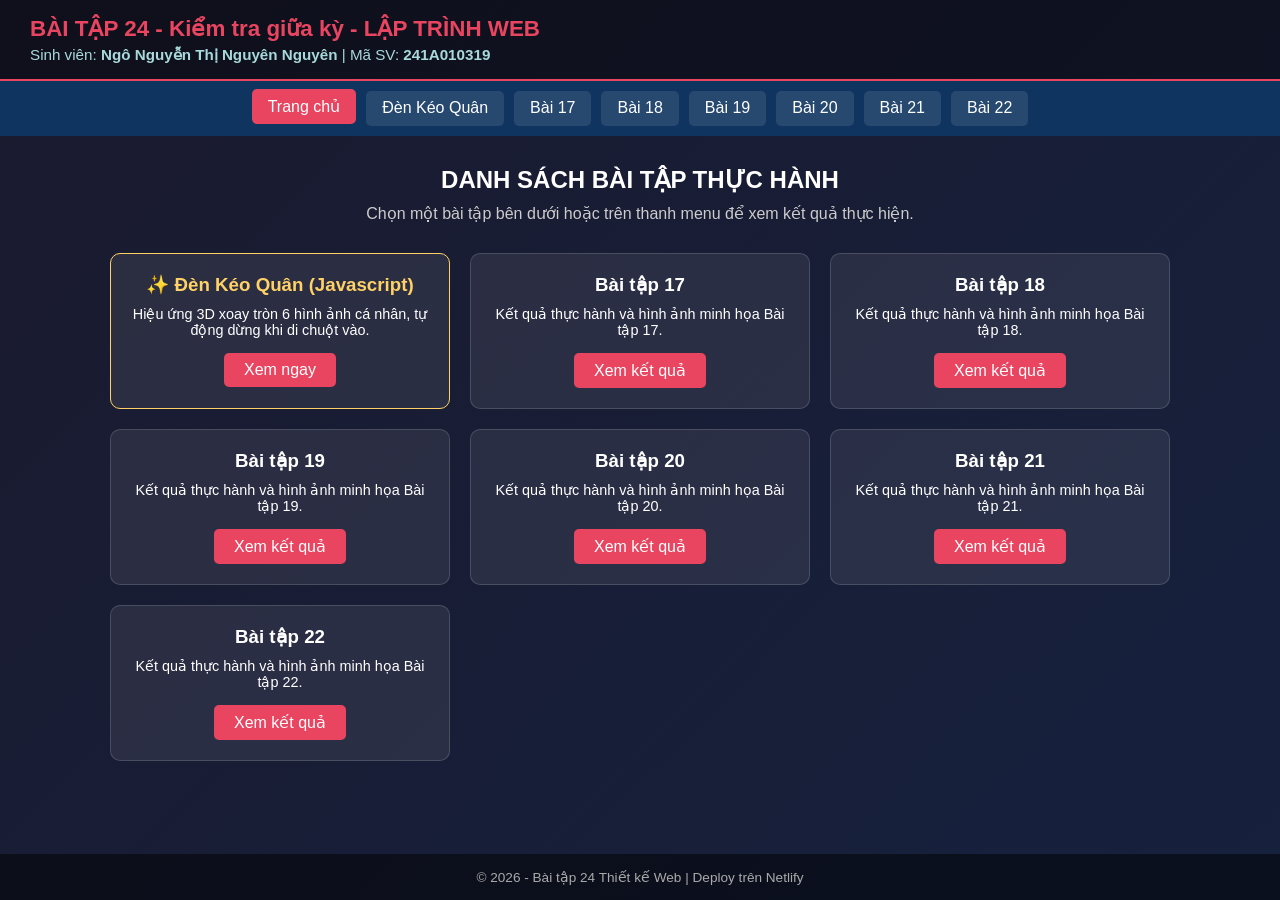
<file: index.html>
<!DOCTYPE html>
<html lang="vi">
<head>
    <meta charset="UTF-8">
    <meta name="viewport" content="width=device-width, initial-scale=1.0">
    <title>Bài tập 24 - Kiểm tra giữa kỳ - Tổng hợp Web & Đèn Kéo Quân JS</title>
    <link rel="stylesheet" href="style.css">
</head>
<body>

    <header>
        <div class="student-info">
            <h1>BÀI TẬP 24 - Kiểm tra giữa kỳ - LẬP TRÌNH WEB</h1>
            <p>Sinh viên: <strong>Ngô Nguyễn Thị Nguyên Nguyên</strong> | Mã SV: <strong>241A010319</strong></p>
        </div>
    </header>

    <nav>
        <a href="index.html" class="active">Trang chủ</a>
        <a href="den-keo-quan.html">Đèn Kéo Quân </a>
        <a href="bai17.html">Bài 17</a>
        <a href="bai18.html">Bài 18</a>
        <a href="bai19.html">Bài 19</a>
        <a href="bai20.html">Bài 20</a>
        <a href="bai21.html">Bài 21</a>
        <a href="bai22.html">Bài 22</a>
    </nav>

    <main>
        <h2>DANH SÁCH BÀI TẬP THỰC HÀNH</h2>
        <p style="margin-top: 10px; color: #ccc;">Chọn một bài tập bên dưới hoặc trên thanh menu để xem kết quả thực hiện.</p>

        <div class="card-grid">
            <div class="card" style="border-color: #ffd166;">
                <h3 style="color: #ffd166;">✨ Đèn Kéo Quân (Javascript)</h3>
                <p style="margin-top: 10px; font-size: 0.9rem;">Hiệu ứng 3D xoay tròn 6 hình ảnh cá nhân, tự động dừng khi di chuột vào.</p>
                <a href="den-keo-quan.html">Xem ngay</a>
            </div>

            <div class="card">
                <h3>Bài tập 17</h3>
                <p style="margin-top: 10px; font-size: 0.9rem;">Kết quả thực hành và hình ảnh minh họa Bài tập 17.</p>
                <a href="bai17.html">Xem kết quả</a>
            </div>

            <div class="card">
                <h3>Bài tập 18</h3>
                <p style="margin-top: 10px; font-size: 0.9rem;">Kết quả thực hành và hình ảnh minh họa Bài tập 18.</p>
                <a href="bai18.html">Xem kết quả</a>
            </div>

            <div class="card">
                <h3>Bài tập 19</h3>
                <p style="margin-top: 10px; font-size: 0.9rem;">Kết quả thực hành và hình ảnh minh họa Bài tập 19.</p>
                <a href="bai19.html">Xem kết quả</a>
            </div>

            <div class="card">
                <h3>Bài tập 20</h3>
                <p style="margin-top: 10px; font-size: 0.9rem;">Kết quả thực hành và hình ảnh minh họa Bài tập 20.</p>
                <a href="bai20.html">Xem kết quả</a>
            </div>

            <div class="card">
                <h3>Bài tập 21</h3>
                <p style="margin-top: 10px; font-size: 0.9rem;">Kết quả thực hành và hình ảnh minh họa Bài tập 21.</p>
                <a href="bai21.html">Xem kết quả</a>
            </div>

            <div class="card">
                <h3>Bài tập 22</h3>
                <p style="margin-top: 10px; font-size: 0.9rem;">Kết quả thực hành và hình ảnh minh họa Bài tập 22.</p>
                <a href="bai22.html">Xem kết quả</a>
            </div>
        </div>
    </main>

    <footer>
        &copy; 2026 - Bài tập 24 Thiết kế Web | Deploy trên Netlify
    </footer>

</body>
</html>
</file>
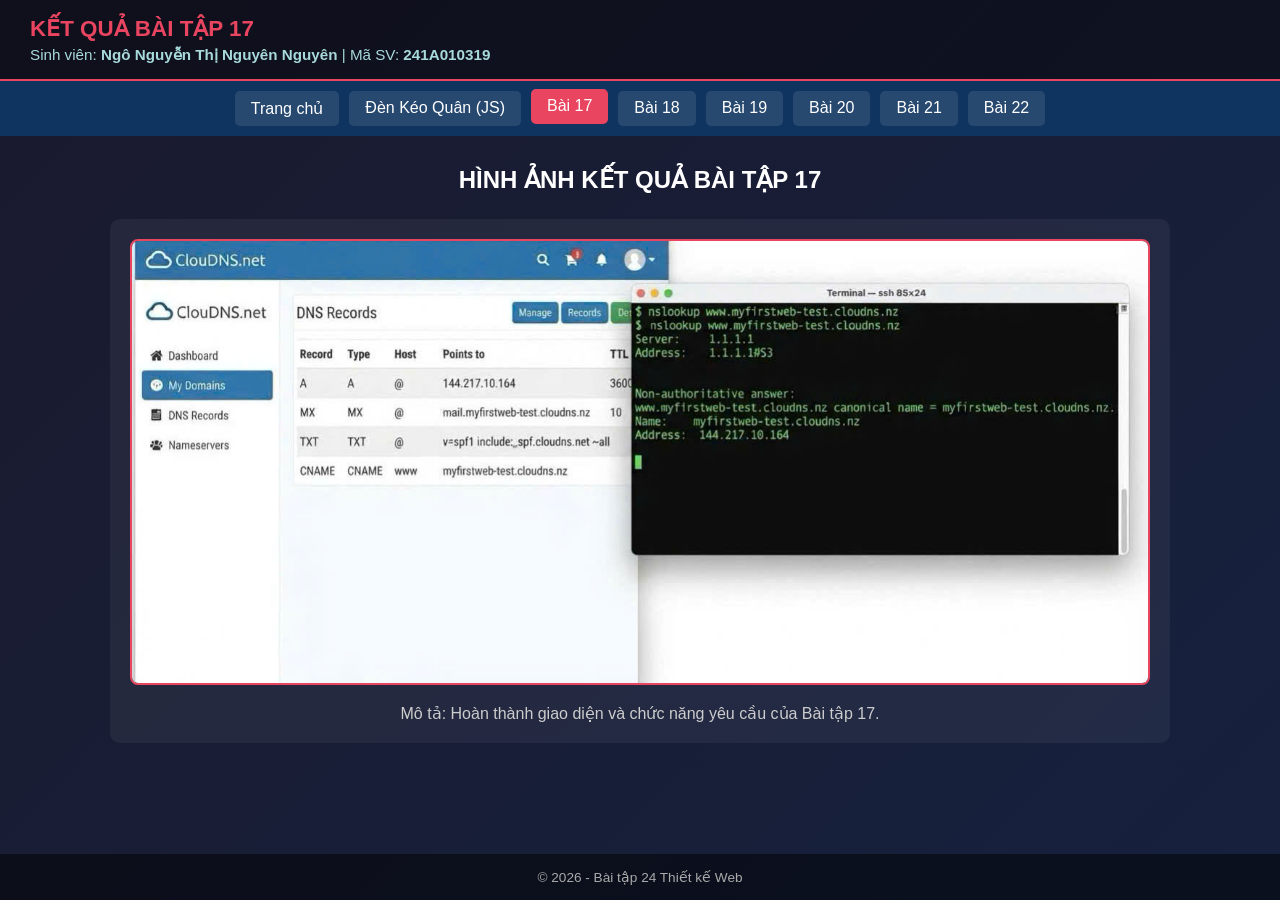
<file: bai17.html>
<!DOCTYPE html>
<html lang="vi">
<head>
    <meta charset="UTF-8">
    <meta name="viewport" content="width=device-width, initial-scale=1.0">
    <title>Kết quả Bài tập 17</title>
    <link rel="stylesheet" href="style.css">
</head>
<body>

    <header>
        <div class="student-info">
            <h1>KẾT QUẢ BÀI TẬP 17</h1>
            <p>Sinh viên: <strong>Ngô Nguyễn Thị Nguyên Nguyên</strong> | Mã SV: <strong>241A010319</strong></p>
        </div>
    </header>

    <nav>
        <a href="index.html">Trang chủ</a>
        <a href="den-keo-quan.html">Đèn Kéo Quân (JS)</a>
        <a href="bai17.html" class="active">Bài 17</a>
        <a href="bai18.html">Bài 18</a>
        <a href="bai19.html">Bài 19</a>
        <a href="bai20.html">Bài 20</a>
        <a href="bai21.html">Bài 21</a>
        <a href="bai22.html">Bài 22</a>
    </nav>

    <main>
        <h2>HÌNH ẢNH KẾT QUẢ BÀI TẬP 17</h2>
        <div style="margin-top: 25px; background: rgba(255,255,255,0.05); padding: 20px; border-radius: 10px;">
            <!-- Thay đường dẫn ảnh chụp màn hình bài 17 của bạn vào đây -->
            <img src="images/bai17.jpg" alt="Kết quả Bài 17" style="max-width: 100%; border-radius: 8px; border: 2px solid #e94560;">
            <p style="margin-top: 15px; color: #ccc;">Mô tả: Hoàn thành giao diện và chức năng yêu cầu của Bài tập 17.</p>
        </div>
    </main>

    <footer>
        &copy; 2026 - Bài tập 24 Thiết kế Web
    </footer>

</body>
</html>
</file>
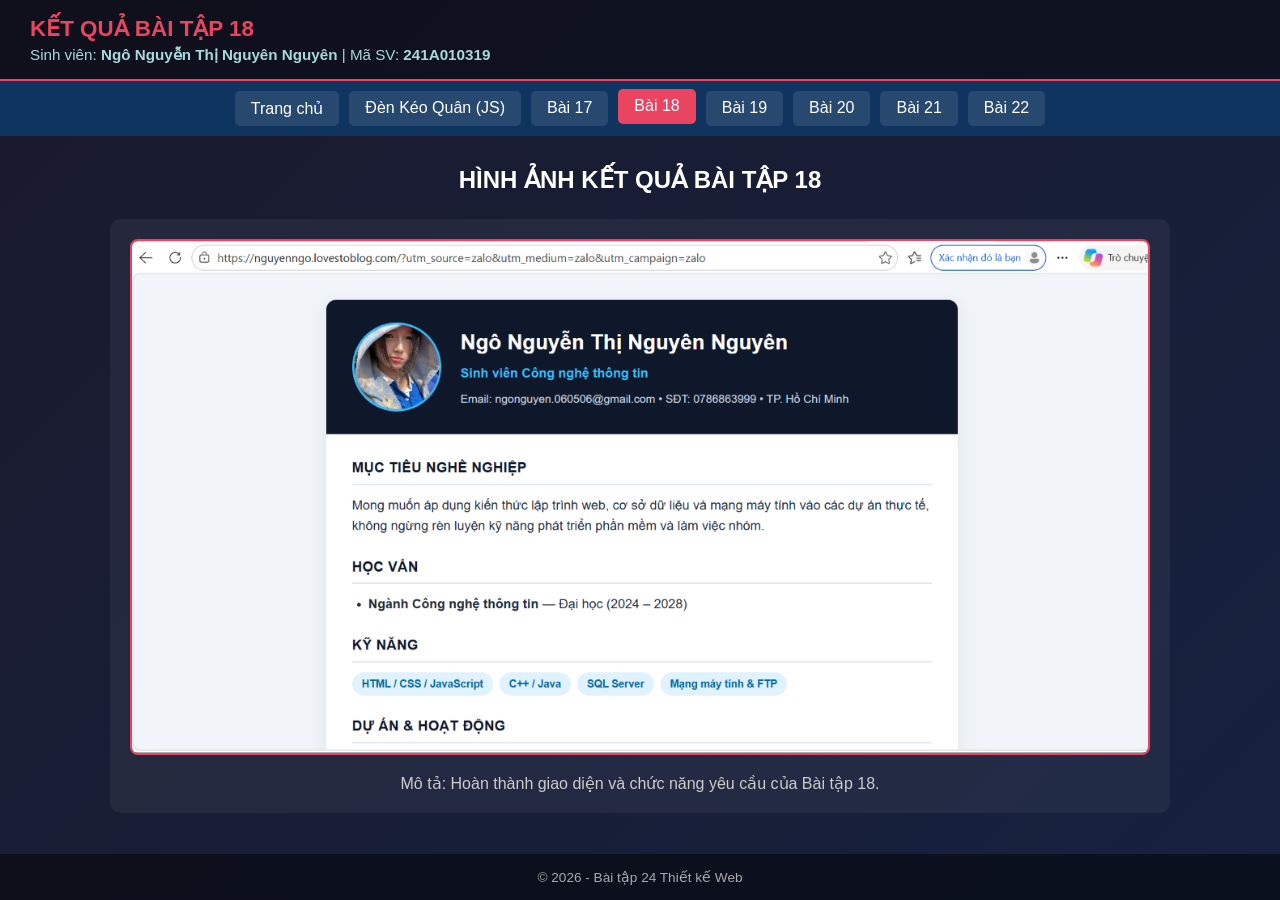
<file: bai18.html>
<!DOCTYPE html>
<html lang="vi">
<head>
    <meta charset="UTF-8">
    <meta name="viewport" content="width=device-width, initial-scale=1.0">
    <title>Kết quả Bài tập 18</title>
    <link rel="stylesheet" href="style.css">
</head>
<body>

    <header>
        <div class="student-info">
            <h1>KẾT QUẢ BÀI TẬP 18</h1>
            <p>Sinh viên: <strong>Ngô Nguyễn Thị Nguyên Nguyên</strong> | Mã SV: <strong>241A010319</strong></p>
        </div>
    </header>

    <nav>
        <a href="index.html">Trang chủ</a>
        <a href="den-keo-quan.html">Đèn Kéo Quân (JS)</a>
        <a href="bai17.html">Bài 17</a>
        <a href="bai18.html" class="active">Bài 18</a>
        <a href="bai19.html">Bài 19</a>
        <a href="bai20.html">Bài 20</a>
        <a href="bai21.html">Bài 21</a>
        <a href="bai22.html">Bài 22</a>
    </nav>

    <main>
        <h2>HÌNH ẢNH KẾT QUẢ BÀI TẬP 18</h2>
        <div style="margin-top: 25px; background: rgba(255,255,255,0.05); padding: 20px; border-radius: 10px;">
            <!-- Thay đường dẫn ảnh chụp màn hình bài 18 của bạn vào đây -->
            <img src="images/bai18.png" alt="Kết quả Bài 18" style="max-width: 100%; border-radius: 8px; border: 2px solid #e94560;">
            <p style="margin-top: 15px; color: #ccc;">Mô tả: Hoàn thành giao diện và chức năng yêu cầu của Bài tập 18.</p>
        </div>
    </main>

    <footer>
        &copy; 2026 - Bài tập 24 Thiết kế Web
    </footer>

</body>
</html>
</file>
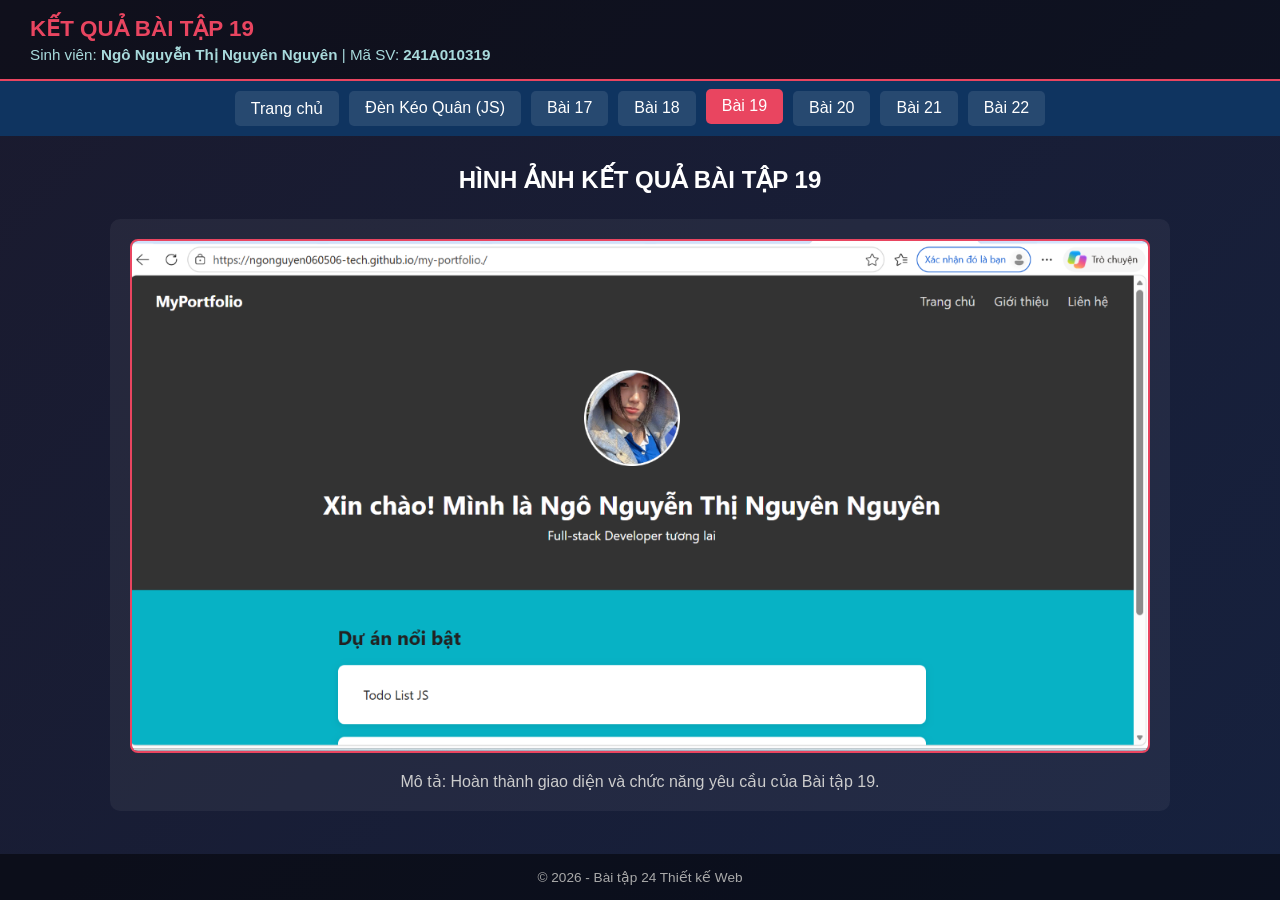
<file: bai19.html>
<!DOCTYPE html>
<html lang="vi">
<head>
    <meta charset="UTF-8">
    <meta name="viewport" content="width=device-width, initial-scale=1.0">
    <title>Kết quả Bài tập 19</title>
    <link rel="stylesheet" href="style.css">
</head>
<body>

    <header>
        <div class="student-info">
            <h1>KẾT QUẢ BÀI TẬP 19</h1>
            <p>Sinh viên: <strong>Ngô Nguyễn Thị Nguyên Nguyên</strong> | Mã SV: <strong>241A010319</strong></p>
        </div>
    </header>

    <nav>
        <a href="index.html">Trang chủ</a>
        <a href="den-keo-quan.html">Đèn Kéo Quân (JS)</a>
        <a href="bai17.html">Bài 17</a>
        <a href="bai18.html">Bài 18</a>
        <a href="bai19.html" class="active">Bài 19</a>
        <a href="bai20.html">Bài 20</a>
        <a href="bai21.html">Bài 21</a>
        <a href="bai22.html">Bài 22</a>
    </nav>

    <main>
        <h2>HÌNH ẢNH KẾT QUẢ BÀI TẬP 19</h2>
        <div style="margin-top: 25px; background: rgba(255,255,255,0.05); padding: 20px; border-radius: 10px;">
            <!-- Thay đường dẫn ảnh chụp màn hình bài 19 của bạn vào đây -->
            <img src="images/bai19.png" alt="Kết quả Bài 19" style="max-width: 100%; border-radius: 8px; border: 2px solid #e94560;">
            <p style="margin-top: 15px; color: #ccc;">Mô tả: Hoàn thành giao diện và chức năng yêu cầu của Bài tập 19.</p>
        </div>
    </main>

    <footer>
        &copy; 2026 - Bài tập 24 Thiết kế Web
    </footer>

</body>
</html>
</file>
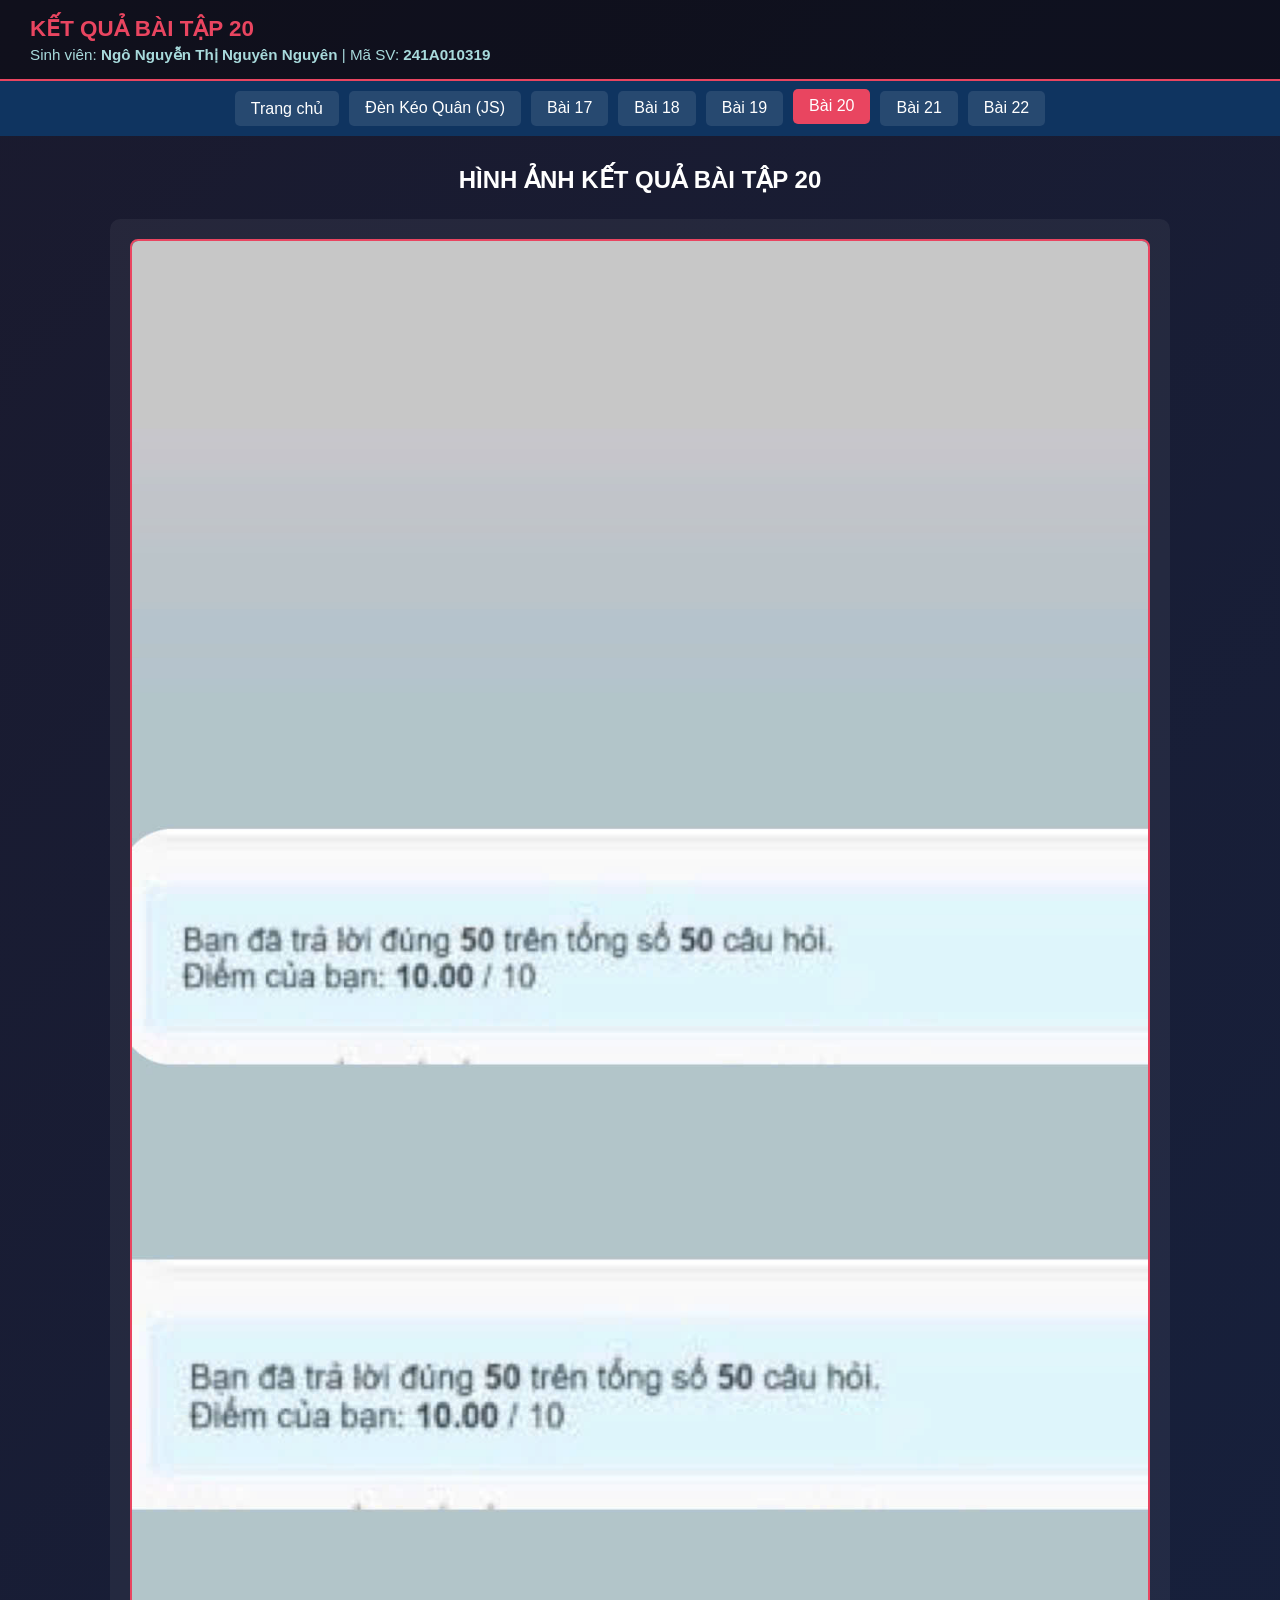
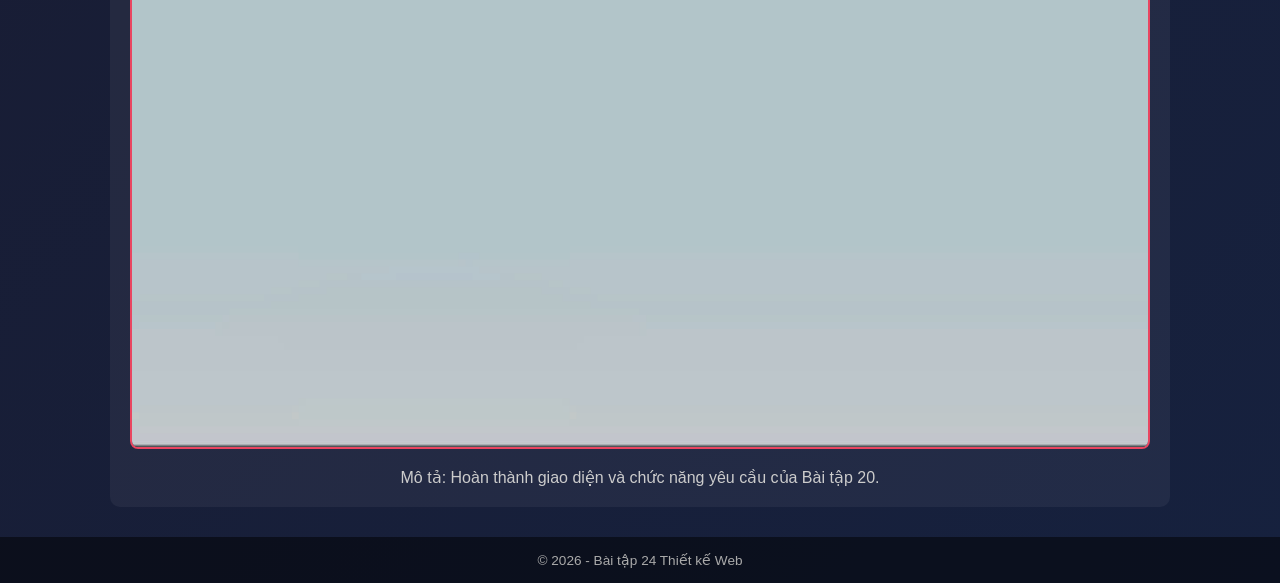
<file: bai20.html>
<!DOCTYPE html>
<html lang="vi">
<head>
    <meta charset="UTF-8">
    <meta name="viewport" content="width=device-width, initial-scale=1.0">
    <title>Kết quả Bài tập 20</title>
    <link rel="stylesheet" href="style.css">
</head>
<body>

    <header>
        <div class="student-info">
            <h1>KẾT QUẢ BÀI TẬP 20</h1>
            <p>Sinh viên: <strong>Ngô Nguyễn Thị Nguyên Nguyên</strong> | Mã SV: <strong>241A010319</strong></p>
        </div>
    </header>

    <nav>
        <a href="index.html">Trang chủ</a>
        <a href="den-keo-quan.html">Đèn Kéo Quân (JS)</a>
        <a href="bai17.html">Bài 17</a>
        <a href="bai18.html">Bài 18</a>
        <a href="bai19.html">Bài 19</a>
        <a href="bai20.html" class="active">Bài 20</a>
        <a href="bai21.html">Bài 21</a>
        <a href="bai22.html">Bài 22</a>
    </nav>

    <main>
        <h2>HÌNH ẢNH KẾT QUẢ BÀI TẬP 20</h2>
        <div style="margin-top: 25px; background: rgba(255,255,255,0.05); padding: 20px; border-radius: 10px;">
            <!-- Thay đường dẫn ảnh chụp màn hình bài 20 của bạn vào đây -->
            <img src="images/bai20.jpg" alt="Kết quả Bài 20" style="max-width: 100%; border-radius: 8px; border: 2px solid #e94560;">
            <p style="margin-top: 15px; color: #ccc;">Mô tả: Hoàn thành giao diện và chức năng yêu cầu của Bài tập 20.</p>
        </div>
    </main>

    <footer>
        &copy; 2026 - Bài tập 24 Thiết kế Web
    </footer>

</body>
</html>
</file>
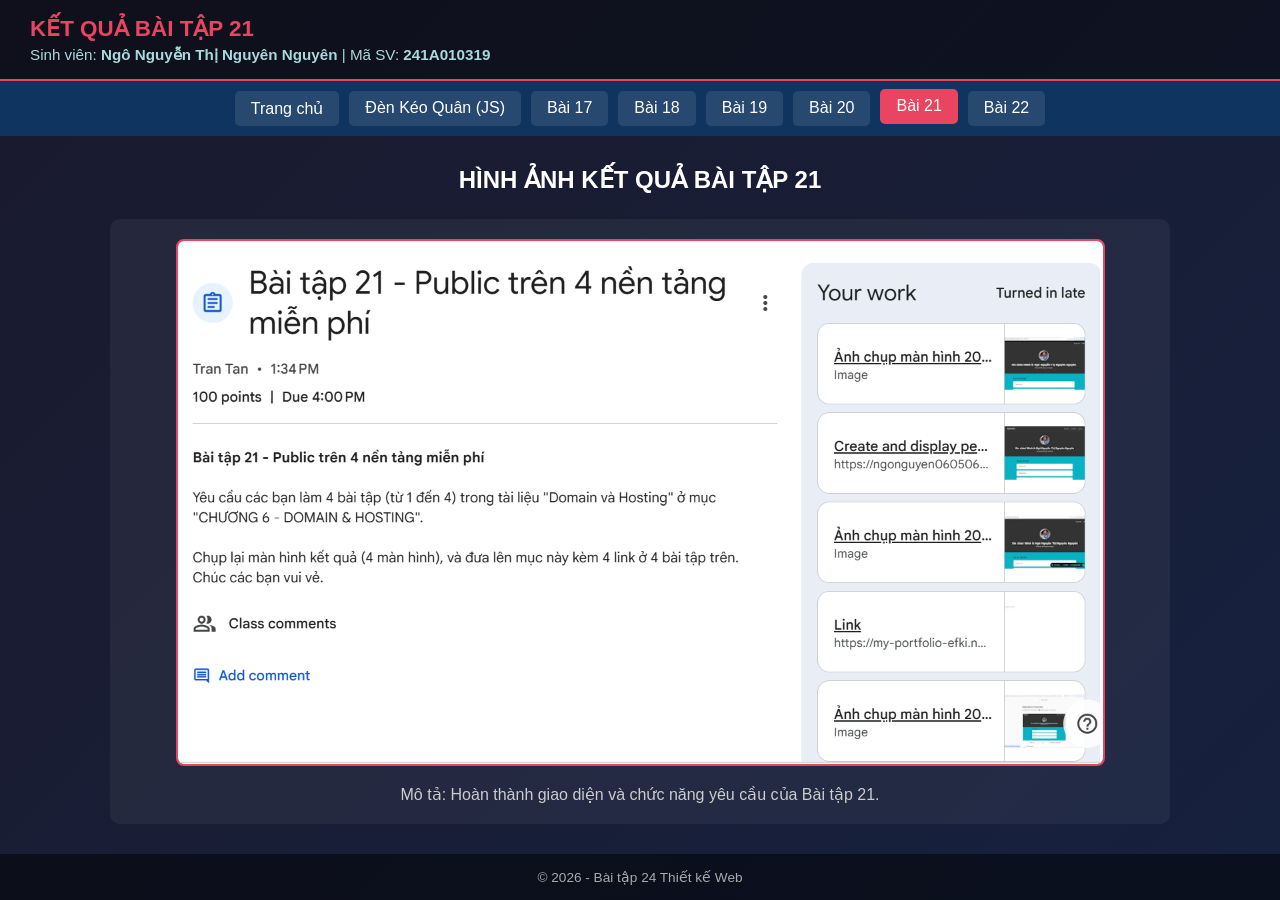
<file: bai21.html>
<!DOCTYPE html>
<html lang="vi">
<head>
    <meta charset="UTF-8">
    <meta name="viewport" content="width=device-width, initial-scale=1.0">
    <title>Kết quả Bài tập 21</title>
    <link rel="stylesheet" href="style.css">
</head>
<body>

    <header>
        <div class="student-info">
            <h1>KẾT QUẢ BÀI TẬP 21</h1>
            <p>Sinh viên: <strong>Ngô Nguyễn Thị Nguyên Nguyên</strong> | Mã SV: <strong>241A010319</strong></p>
        </div>
    </header>

    <nav>
        <a href="index.html">Trang chủ</a>
        <a href="den-keo-quan.html">Đèn Kéo Quân (JS)</a>
        <a href="bai17.html">Bài 17</a>
        <a href="bai18.html">Bài 18</a>
        <a href="bai19.html">Bài 19</a>
        <a href="bai20.html">Bài 20</a>
        <a href="bai21.html" class="active">Bài 21</a>
        <a href="bai22.html">Bài 22</a>
    </nav>

    <main>
        <h2>HÌNH ẢNH KẾT QUẢ BÀI TẬP 21</h2>
        <div style="margin-top: 25px; background: rgba(255,255,255,0.05); padding: 20px; border-radius: 10px;">
            <!-- Thay đường dẫn ảnh chụp màn hình bài 21 của bạn vào đây -->
            <img src="images/bai21.png" alt="Kết quả Bài 21" style="max-width: 100%; border-radius: 8px; border: 2px solid #e94560;">
            <p style="margin-top: 15px; color: #ccc;">Mô tả: Hoàn thành giao diện và chức năng yêu cầu của Bài tập 21.</p>
        </div>
    </main>

    <footer>
        &copy; 2026 - Bài tập 24 Thiết kế Web
    </footer>

</body>
</html>
</file>
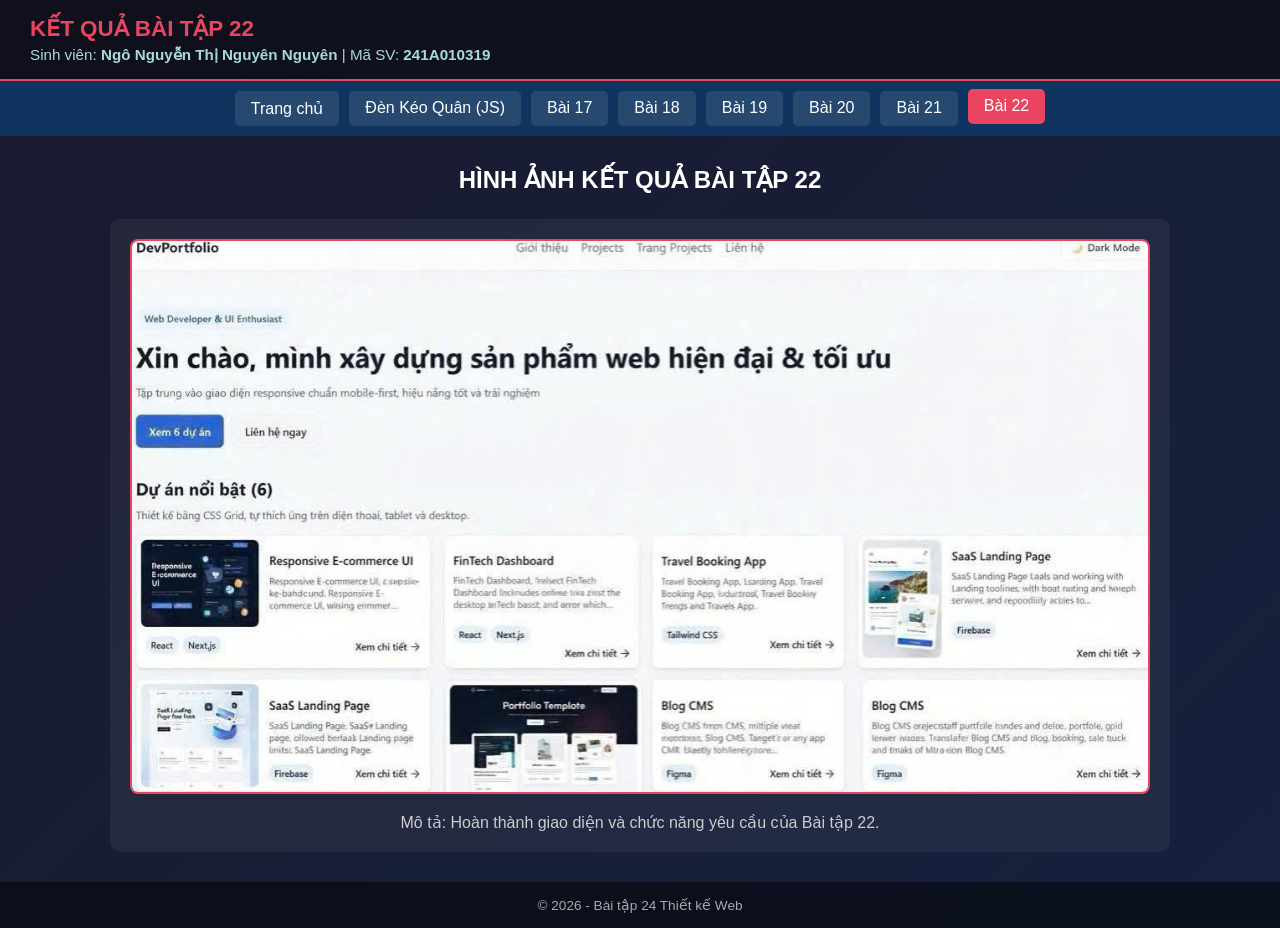
<file: bai22.html>
<!DOCTYPE html>
<html lang="vi">
<head>
    <meta charset="UTF-8">
    <meta name="viewport" content="width=device-width, initial-scale=1.0">
    <title>Kết quả Bài tập 22</title>
    <link rel="stylesheet" href="style.css">
</head>
<body>

    <header>
        <div class="student-info">
            <h1>KẾT QUẢ BÀI TẬP 22</h1>
            <p>Sinh viên: <strong>Ngô Nguyễn Thị Nguyên Nguyên</strong> | Mã SV: <strong>241A010319</strong></p>
        </div>
    </header>

    <nav>
        <a href="index.html">Trang chủ</a>
        <a href="den-keo-quan.html">Đèn Kéo Quân (JS)</a>
        <a href="bai17.html">Bài 17</a>
        <a href="bai18.html">Bài 18</a>
        <a href="bai19.html">Bài 19</a>
        <a href="bai20.html">Bài 20</a>
        <a href="bai21.html">Bài 21</a>
        <a href="bai22.html" class="active">Bài 22</a>
    </nav>

    <main>
        <h2>HÌNH ẢNH KẾT QUẢ BÀI TẬP 22</h2>
        <div style="margin-top: 25px; background: rgba(255,255,255,0.05); padding: 20px; border-radius: 10px;">
            <!-- Thay đường dẫn ảnh chụp màn hình bài 22 của bạn vào đây -->
            <img src="images/bai22.jpg" alt="Kết quả Bài 22" style="max-width: 100%; border-radius: 8px; border: 2px solid #e94560;">
            <p style="margin-top: 15px; color: #ccc;">Mô tả: Hoàn thành giao diện và chức năng yêu cầu của Bài tập 22.</p>
        </div>
    </main>

    <footer>
        &copy; 2026 - Bài tập 24 Thiết kế Web
    </footer>

</body>
</html>
</file>
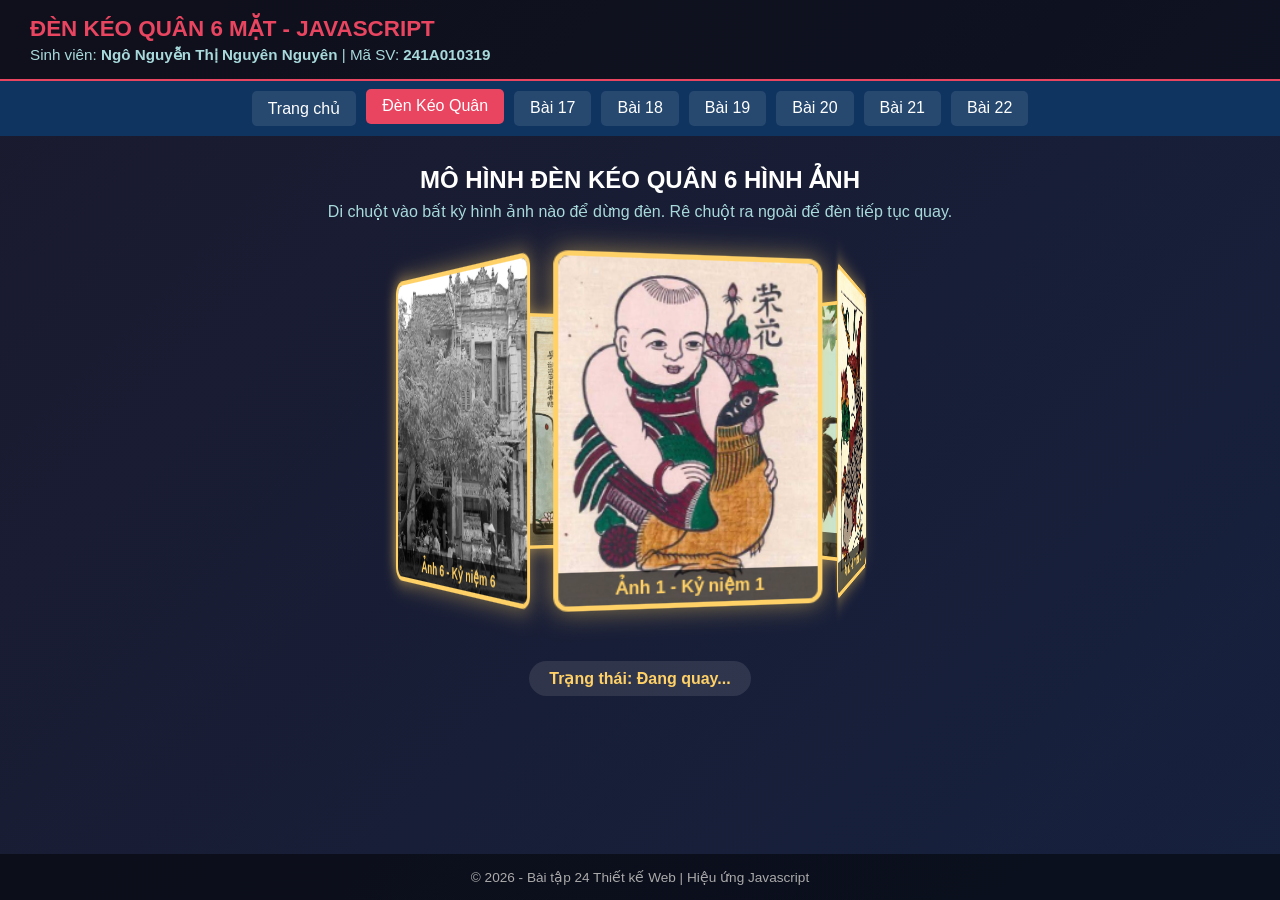
<file: den-keo-quan.html>
<!DOCTYPE html>
<html lang="vi">
<head>
    <meta charset="UTF-8">
    <meta name="viewport" content="width=device-width, initial-scale=1.0">
    <title>Đèn Kéo Quân 3D - Javascript</title>
    <link rel="stylesheet" href="style.css">
</head>
<body>

    <header>
        <div class="student-info">
            <h1>ĐÈN KÉO QUÂN 6 MẶT - JAVASCRIPT</h1>
            <p>Sinh viên: <strong>Ngô Nguyễn Thị Nguyên Nguyên</strong> | Mã SV: <strong>241A010319</strong></p>
        </div>
    </header>

    <nav>
        <a href="index.html">Trang chủ</a>
        <a href="den-keo-quan.html" class="active">Đèn Kéo Quân
            
        </a>
        <a href="bai17.html">Bài 17</a>
        <a href="bai18.html">Bài 18</a>
        <a href="bai19.html">Bài 19</a>
        <a href="bai20.html">Bài 20</a>
        <a href="bai21.html">Bài 21</a>
        <a href="bai22.html">Bài 22</a>
    </nav>

    <main>
        <h2>MÔ HÌNH ĐÈN KÉO QUÂN 6 HÌNH ẢNH</h2>
        <p style="margin-top: 8px; color: #a8dadc;">Di chuột vào bất kỳ hình ảnh nào để dừng đèn. Rê chuột ra ngoài để đèn tiếp tục quay.</p>

        <!-- Khung chứa đèn kéo quân -->
        <div class="lantern-wrapper">
            <div class="lantern-carousel" id="lantern">
                <!-- Thay src bằng đường dẫn ảnh chụp của bạn: images/anh1.jpg ... -->
                <div class="lantern-face face-1">
                    <img src="images/anh1.jpg" alt="Ảnh 1">
                    <span>Ảnh 1 - Kỷ niệm 1</span>
                </div>
                <div class="lantern-face face-2">
                    <img src="images/anh2.jpg" alt="Ảnh 2">
                    <span>Ảnh 2 - Kỷ niệm 2</span>
                </div>
                <div class="lantern-face face-3">
                    <img src="images/anh3.jpg" alt="Ảnh 3">
                    <span>Ảnh 3 - Kỷ niệm 3</span>
                </div>
                <div class="lantern-face face-4">
                    <img src="images/anh4.jpg" alt="Ảnh 4">
                    <span>Ảnh 4 - Kỷ niệm 4</span>
                </div>
                <div class="lantern-face face-5">
                    <img src="images/anh5.jpg" alt="Ảnh 5">
                    <span>Ảnh 5 - Kỷ niệm 5</span>
                </div>
                <div class="lantern-face face-6">
                    <img src="images/anh6.jpg" alt="Ảnh 6">
                    <span>Ảnh 6 - Kỷ niệm 6</span>
                </div>
            </div>
        </div>

        <div class="status-badge" id="statusText">Trạng thái: Đang quay...</div>
    </main>

    <footer>
        &copy; 2026 - Bài tập 24 Thiết kế Web | Hiệu ứng Javascript
    </footer>

    <!-- Script điều khiển Đèn kéo quân -->
    <script>
        const lantern = document.getElementById('lantern');
        const faces = document.querySelectorAll('.lantern-face');
        const statusText = document.getElementById('statusText');

        let currentAngle = 0;      // Góc xoay hiện tại (độ)
        let isPaused = false;      // Trạng thái tạm dừng
        const rotationSpeed = 0.4; // Tốc độ xoay (độ / khung hình)

        // Hàm vòng lặp tạo chuyển động xoay tròn bằng Javascript
        function animateLantern() {
            if (!isPaused) {
                currentAngle = (currentAngle + rotationSpeed) % 360;
                lantern.style.transform = `rotateY(${currentAngle}deg)`;
            }
            requestAnimationFrame(animateLantern);
        }

        // Gắn sự kiện rê chuột vào / ra cho từng mặt hình ảnh của đèn
        faces.forEach((face, index) => {
            face.addEventListener('mouseenter', () => {
                isPaused = true;
                statusText.textContent = `Trạng thái: Đã dừng (Đang xem Ảnh số ${index + 1})`;
                statusText.style.color = '#e94560';
            });

            face.addEventListener('mouseleave', () => {
                isPaused = false;
                statusText.textContent = 'Trạng thái: Đang quay...';
                statusText.style.color = '#ffd166';
            });
        });

        // Bắt đầu chạy hiệu ứng
        animateLantern();
    </script>

</body>
</html>
</file>
<file: style.css>
* {
    box-sizing: border-box;
    margin: 0;
    padding: 0;
    font-family: 'Segoe UI', Tahoma, Geneva, Verdana, sans-serif;
}

body {
    background: linear-gradient(135deg, #1a1a2e, #16213e);
    color: #fff;
    min-height: 100vh;
    display: flex;
    flex-direction: column;
}

/* Header & Thông tin Sinh viên */
header {
    background-color: rgba(0, 0, 0, 0.4);
    padding: 15px 30px;
    border-bottom: 2px solid #e94560;
    display: flex;
    justify-content: space-between;
    align-items: center;
    flex-wrap: wrap;
}

.student-info h1 {
    font-size: 1.4rem;
    color: #e94560;
}

.student-info p {
    font-size: 0.95rem;
    color: #a8dadc;
    margin-top: 4px;
}

/* Menu điều hướng */
nav {
    background-color: #0f3460;
    padding: 10px 20px;
    display: flex;
    justify-content: center;
    flex-wrap: wrap;
    gap: 10px;
}

nav a {
    color: #fff;
    text-decoration: none;
    padding: 8px 16px;
    border-radius: 5px;
    font-weight: 500;
    transition: all 0.3s ease;
    background-color: rgba(255, 255, 255, 0.1);
}

nav a:hover, nav a.active {
    background-color: #e94560;
    transform: translateY(-2px);
}

/* Nội dung chính */
main {
    flex: 1;
    padding: 30px 20px;
    max-width: 1100px;
    margin: 0 auto;
    width: 100%;
    text-align: center;
}

.card-grid {
    display: grid;
    grid-template-columns: repeat(auto-fit, minmax(260px, 1fr));
    gap: 20px;
    margin-top: 30px;
}

.card {
    background: rgba(255, 255, 255, 0.08);
    border-radius: 10px;
    padding: 20px;
    border: 1px solid rgba(255, 255, 255, 0.15);
    transition: transform 0.3s;
}

.card:hover {
    transform: translateY(-5px);
    border-color: #e94560;
}

.card a {
    display: inline-block;
    margin-top: 15px;
    padding: 8px 20px;
    background: #e94560;
    color: white;
    text-decoration: none;
    border-radius: 5px;
}

/* ================= HIỆU ỨNG ĐÈN KÉO QUÂN 3D ================= */
.lantern-wrapper {
    margin: 60px auto;
    width: 240px;
    height: 300px;
    perspective: 1000px; /* Tạo chiều sâu 3D */
}

.lantern-carousel {
    width: 100%;
    height: 100%;
    position: relative;
    transform-style: preserve-3d;
    cursor: pointer;
}

.lantern-face {
    position: absolute;
    width: 220px;
    height: 280px;
    left: 10px;
    top: 10px;
    border: 4px solid #ffd166;
    border-radius: 12px;
    overflow: hidden;
    box-shadow: 0 0 20px rgba(255, 209, 102, 0.5);
    background: #000;
}

.lantern-face img {
    width: 100%;
    height: 100%;
    object-fit: cover;
    display: block;
}

.lantern-face span {
    position: absolute;
    bottom: 0;
    left: 0;
    right: 0;
    background: rgba(0, 0, 0, 0.65);
    color: #ffd166;
    padding: 5px;
    font-size: 0.9rem;
    font-weight: bold;
}

/* Sắp xếp 6 mặt thành hình lục giác đều (360 / 6 = 60 độ mỗi mặt) */
/* Khoảng cách tịnh tiến Z = (chiều rộng / 2) / tan(30 độ) ≈ 110 / 0.577 ≈ 210px */
.face-1 { transform: rotateY(0deg) translateZ(210px); }
.face-2 { transform: rotateY(60deg) translateZ(210px); }
.face-3 { transform: rotateY(120deg) translateZ(210px); }
.face-4 { transform: rotateY(180deg) translateZ(210px); }
.face-5 { transform: rotateY(240deg) translateZ(210px); }
.face-6 { transform: rotateY(300deg) translateZ(210px); }

.status-badge {
    display: inline-block;
    margin-top: 20px;
    padding: 8px 20px;
    border-radius: 20px;
    background: rgba(255, 255, 255, 0.1);
    font-weight: bold;
    color: #ffd166;
}

footer {
    text-align: center;
    padding: 15px;
    background: rgba(0, 0, 0, 0.5);
    font-size: 0.85rem;
    color: #aaa;
}
</file>
